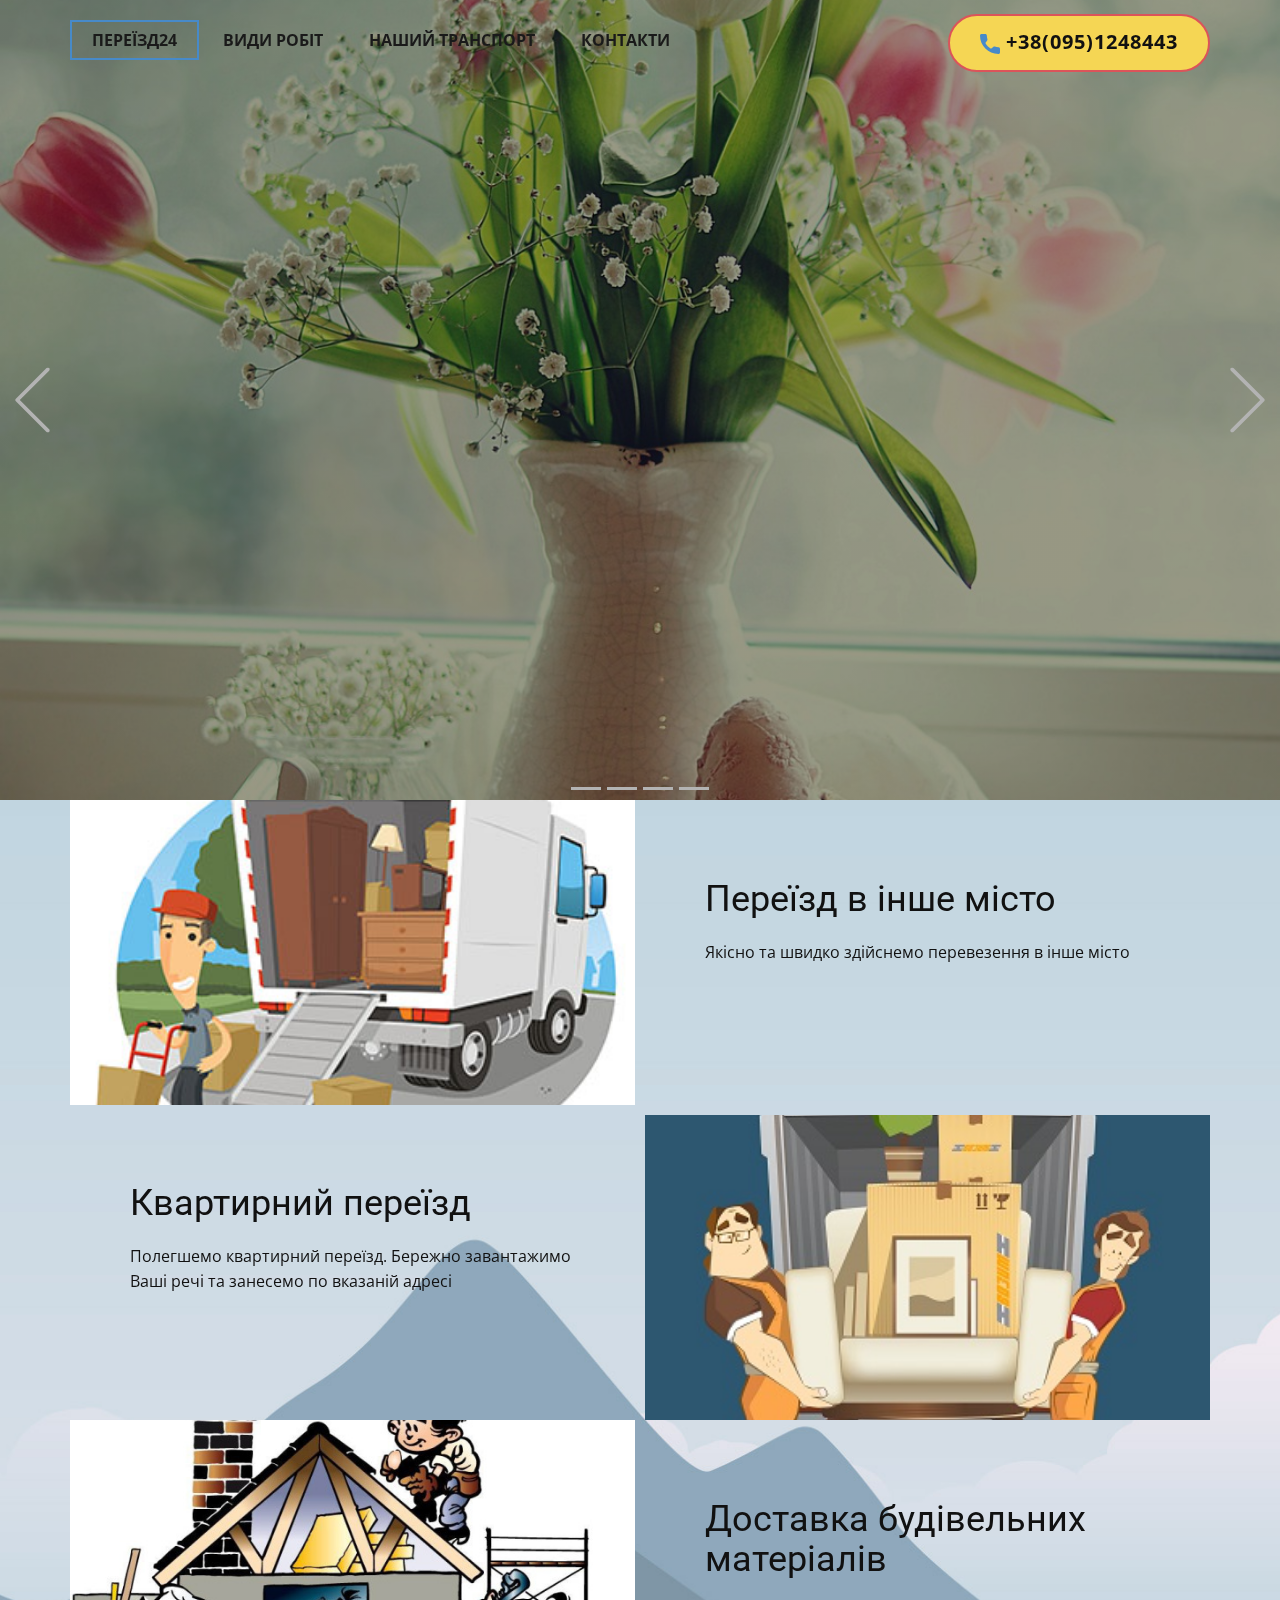
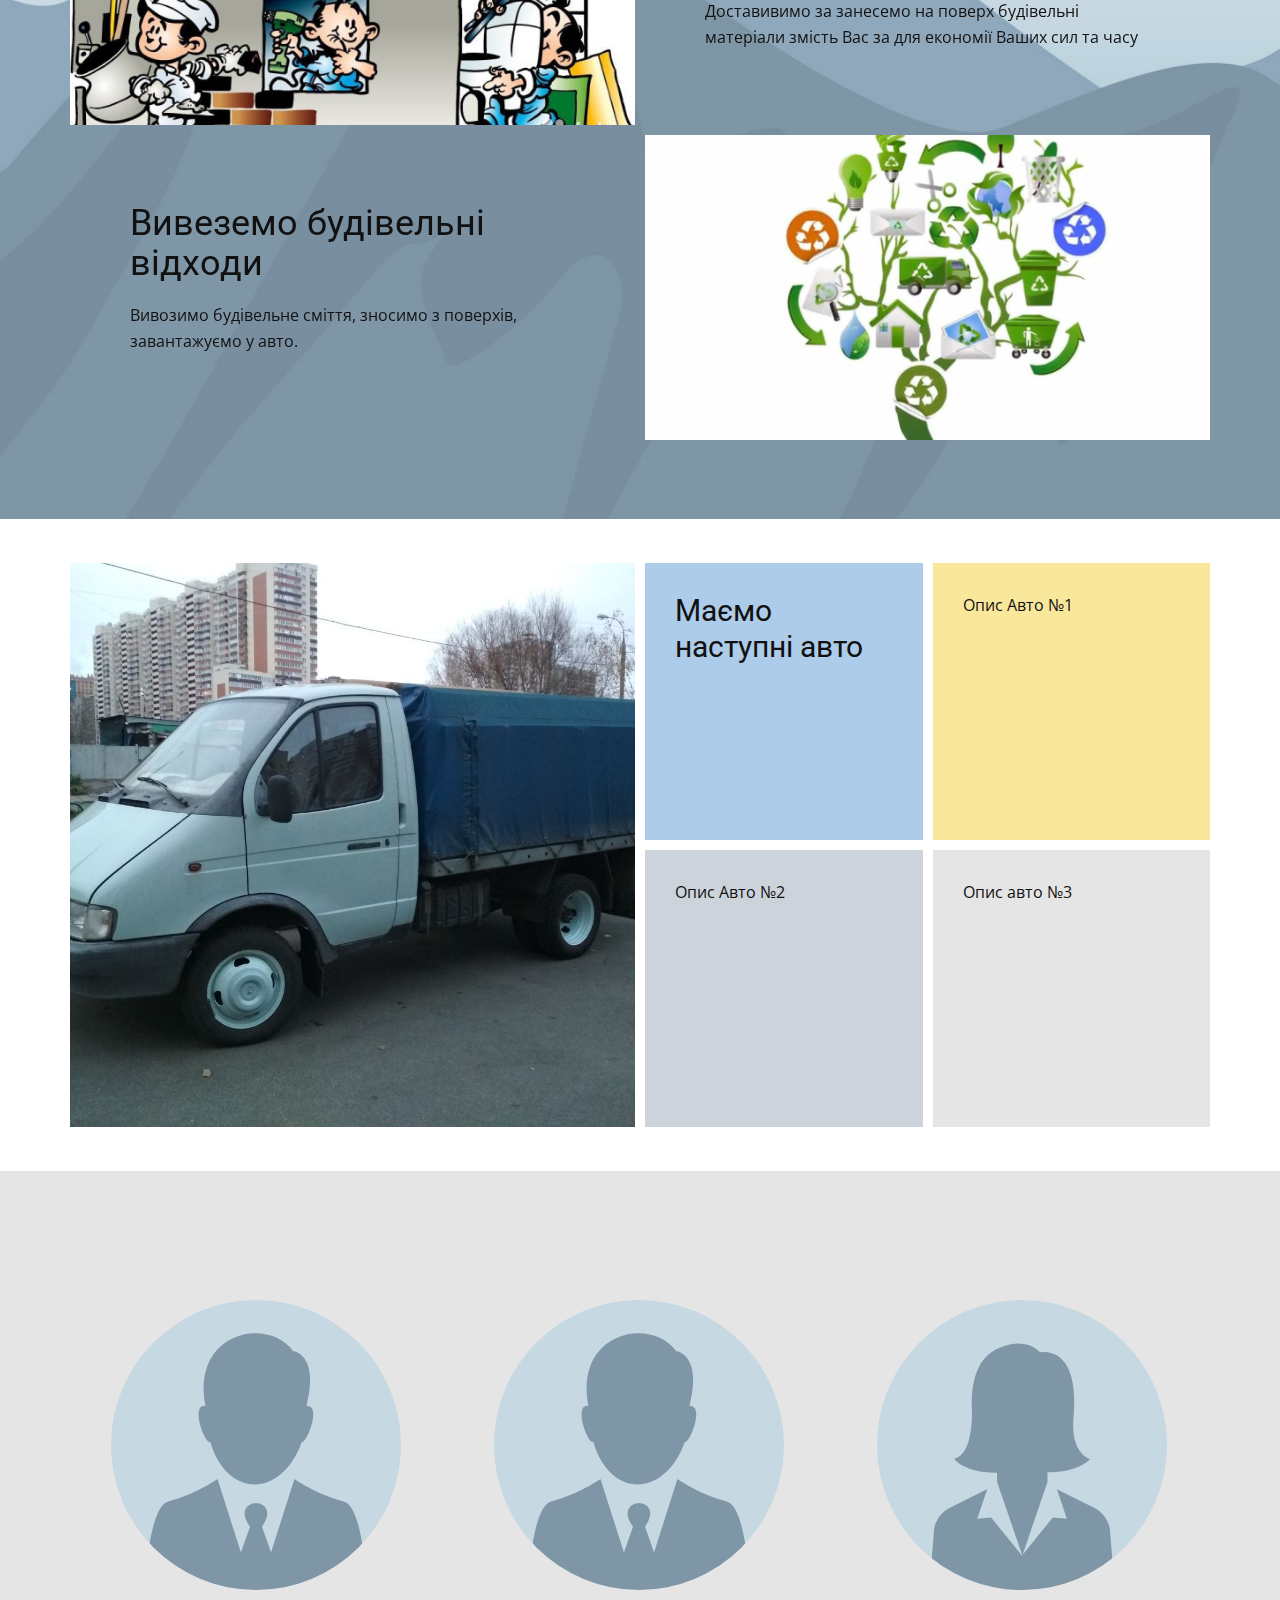
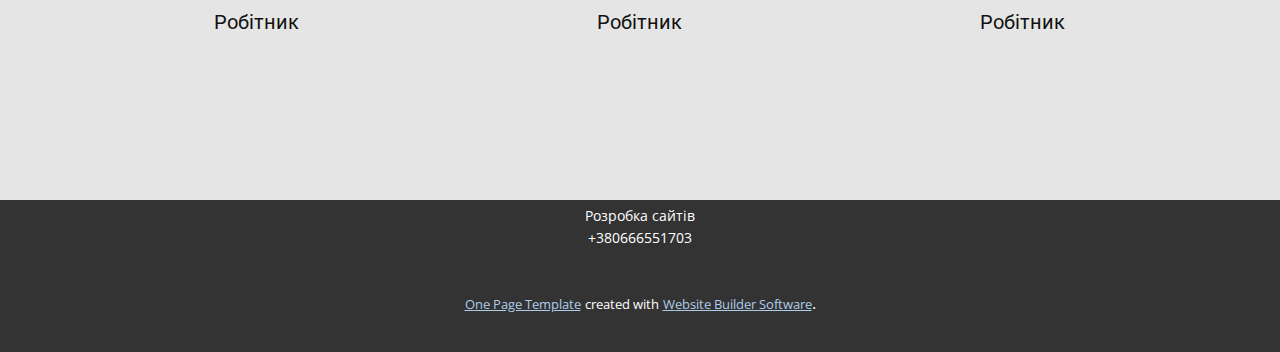
<file: index.html>
<!DOCTYPE html>
<html style="font-size: 16px;">
  <head>
    <meta name="viewport" content="width=device-width, initial-scale=1.0">
    <meta charset="utf-8">
    <meta name="keywords" content="Полтава
Переїзд
Грузчик
офіс
вивоз мусора
винос мусора
недорого
грузові авто">
    <meta name="description" content="">
    <meta name="page_type" content="np-template-header-footer-from-plugin">
    <title>Переїзд24</title>
    <link rel="stylesheet" href="nicepage.css" media="screen">
<link rel="stylesheet" href="Переїзд24.css" media="screen">
    <script class="u-script" type="text/javascript" src="jquery.js" defer=""></script>
    <script class="u-script" type="text/javascript" src="nicepage.js" defer=""></script>
    <meta name="generator" content="Nicepage 3.5.3, nicepage.com">
    
    
    
    
    <link id="u-theme-google-font" rel="stylesheet" href="https://fonts.googleapis.com/css?family=Roboto:100,100i,300,300i,400,400i,500,500i,700,700i,900,900i|Open+Sans:300,300i,400,400i,600,600i,700,700i,800,800i">
    
    
    
    
    
    <script type="application/ld+json">{
		"@context": "http://schema.org",
		"@type": "Organization",
		"name": "",
		"url": "index.html"
}</script>
    <meta property="og:title" content="Переїзд24">
    <meta property="og:type" content="website">
    <meta name="theme-color" content="#478ac9">
    <link rel="canonical" href="index.html">
    <meta property="og:url" content="index.html">
  </head>
  <body data-home-page="Переїзд24.html" data-home-page-title="Переїзд24" class="u-body u-overlap"><header class="u-align-left u-clearfix u-header u-sticky u-header" id="sec-fb64"><div class="u-clearfix u-sheet u-sheet-1">
        <nav class="u-menu u-menu-dropdown u-offcanvas u-menu-1" data-responsive-from="MD">
          <div class="menu-collapse" style="font-size: 1rem; letter-spacing: 0px; font-weight: 700; text-transform: uppercase;">
            <a class="u-button-style u-custom-active-border-color u-custom-active-color u-custom-border u-custom-border-color u-custom-borders u-custom-hover-border-color u-custom-hover-color u-custom-left-right-menu-spacing u-custom-padding-bottom u-custom-text-active-color u-custom-text-color u-custom-text-hover-color u-custom-top-bottom-menu-spacing u-nav-link u-text-active-palette-1-base u-text-hover-palette-2-base" href="#carousel_0477">
              <svg><use xmlns:xlink="http://www.w3.org/1999/xlink" xlink:href="#menu-hamburger"></use></svg>
              <svg version="1.1" xmlns="http://www.w3.org/2000/svg" xmlns:xlink="http://www.w3.org/1999/xlink"><defs><symbol id="menu-hamburger" viewBox="0 0 16 16" style="width: 16px; height: 16px;"><rect y="1" width="16" height="2"></rect><rect y="7" width="16" height="2"></rect><rect y="13" width="16" height="2"></rect>
</symbol>
</defs></svg>
            </a>
          </div>
          <div class="u-custom-menu u-nav-container">
            <ul class="u-nav u-spacing-2 u-unstyled u-nav-1"><li class="u-nav-item"><a class="u-border-2 u-border-active-palette-1-base u-border-hover-palette-1-light-1 u-button-style u-nav-link u-text-active-grey-90 u-text-grey-90 u-text-hover-grey-90" href="Переїзд24.html#carousel_0477" data-page-id="94617951" style="padding: 10px 20px;">Переїзд24</a>
</li><li class="u-nav-item"><a class="u-border-2 u-border-active-palette-1-base u-border-hover-palette-1-light-1 u-button-style u-nav-link u-text-active-grey-90 u-text-grey-90 u-text-hover-grey-90" href="Переїзд24.html#sec-9558" data-page-id="94617951" style="padding: 10px 20px;">Види робіт</a>
</li><li class="u-nav-item"><a class="u-border-2 u-border-active-palette-1-base u-border-hover-palette-1-light-1 u-button-style u-nav-link u-text-active-grey-90 u-text-grey-90 u-text-hover-grey-90" href="Переїзд24.html#sec-695f" data-page-id="94617951" style="padding: 10px 20px;">Наший транспорт</a>
</li><li class="u-nav-item"><a class="u-border-2 u-border-active-palette-1-base u-border-hover-palette-1-light-1 u-button-style u-nav-link u-text-active-grey-90 u-text-grey-90 u-text-hover-grey-90" href="Переїзд24.html#sec-1262" data-page-id="94617951" style="padding: 10px 20px;">Контакти</a>
</li></ul>
          </div>
          <div class="u-custom-menu u-nav-container-collapse">
            <div class="u-black u-container-style u-inner-container-layout u-opacity u-opacity-95 u-sidenav">
              <div class="u-sidenav-overflow">
                <div class="u-menu-close"></div>
                <ul class="u-align-center u-nav u-popupmenu-items u-unstyled u-nav-2"><li class="u-nav-item"><a class="u-button-style u-nav-link" href="Переїзд24.html#carousel_0477" data-page-id="94617951" style="padding: 10px 20px;">Переїзд24</a>
</li><li class="u-nav-item"><a class="u-button-style u-nav-link" href="Переїзд24.html#sec-9558" data-page-id="94617951" style="padding: 10px 20px;">Види робіт</a>
</li><li class="u-nav-item"><a class="u-button-style u-nav-link" href="Переїзд24.html#sec-695f" data-page-id="94617951" style="padding: 10px 20px;">Наший транспорт</a>
</li><li class="u-nav-item"><a class="u-button-style u-nav-link" href="Переїзд24.html#sec-1262" data-page-id="94617951" style="padding: 10px 20px;">Контакти</a>
</li></ul>
              </div>
            </div>
            <div class="u-black u-menu-overlay u-opacity u-opacity-70"></div>
          </div>
        </nav>
        <a href="tel:+380951248443" class="u-active-none u-border-2 u-border-palette-2-base u-btn u-btn-round u-button-style u-hover-none u-palette-3-light-1 u-radius-50 u-text-hover-palette-1-base u-btn-1" data-animation-name="bounceIn" data-animation-duration="1000" data-animation-delay="0" data-animation-direction=""><span class="u-icon u-text-palette-1-base"><svg xmlns="http://www.w3.org/2000/svg" xmlns:xlink="http://www.w3.org/1999/xlink" version="1.1" xml:space="preserve" class="u-svg-content" viewBox="0 0 405.333 405.333" x="0px" y="0px" style="width: 1em; height: 1em;"><path d="M373.333,266.88c-25.003,0-49.493-3.904-72.704-11.563c-11.328-3.904-24.192-0.896-31.637,6.699l-46.016,34.752    c-52.8-28.181-86.592-61.952-114.389-114.368l33.813-44.928c8.512-8.512,11.563-20.971,7.915-32.64    C142.592,81.472,138.667,56.96,138.667,32c0-17.643-14.357-32-32-32H32C14.357,0,0,14.357,0,32    c0,205.845,167.488,373.333,373.333,373.333c17.643,0,32-14.357,32-32V298.88C405.333,281.237,390.976,266.88,373.333,266.88z"></path></svg><img></span>&nbsp;+38(095)1248443
        </a>
      </div></header>
    <section id="carousel_0477" class="u-carousel u-slide u-block-f5bf-1" data-u-ride="carousel" data-interval="4000">
      <ol class="u-absolute-hcenter u-carousel-indicators u-block-f5bf-2">
        <li data-u-target="#carousel_0477" data-u-slide-to="0" class="u-active u-grey-30"></li>
        <li data-u-target="#carousel_0477" class="u-grey-30" data-u-slide-to="1"></li>
        <li data-u-target="#carousel_0477" class="u-grey-30" data-u-slide-to="2"></li>
        <li data-u-target="#carousel_0477" class="u-grey-30" data-u-slide-to="3"></li>
      </ol>
      <div class="u-carousel-inner" role="listbox">
        <div class="u-active u-align-left u-carousel-item u-clearfix u-image u-shading u-section-1-1" src="" data-image-width="1155" data-image-height="1280">
          <div class="u-clearfix u-sheet u-sheet-1"></div>
        </div>
        <div class="u-align-left u-carousel-item u-clearfix u-image u-shading u-section-1-2" src="" data-image-width="1280" data-image-height="853">
          <div class="u-clearfix u-sheet u-sheet-1"></div>
        </div>
        <div class="u-align-left u-carousel-item u-clearfix u-image u-shading u-section-1-3" src="" data-image-width="1280" data-image-height="853">
          <div class="u-clearfix u-sheet u-sheet-1"></div>
        </div>
        <div class="u-align-left u-carousel-item u-clearfix u-image u-shading u-section-1-4" src="" data-image-width="1280" data-image-height="853">
          <div class="u-clearfix u-sheet u-sheet-1"></div>
        </div>
      </div>
      <a class="u-absolute-vcenter u-carousel-control u-carousel-control-prev u-text-grey-30 u-block-f5bf-3" href="#carousel_0477" role="button" data-u-slide="prev">
        <span aria-hidden="true">
          <svg viewBox="0 0 477.175 477.175"><path d="M145.188,238.575l215.5-215.5c5.3-5.3,5.3-13.8,0-19.1s-13.8-5.3-19.1,0l-225.1,225.1c-5.3,5.3-5.3,13.8,0,19.1l225.1,225
                    c2.6,2.6,6.1,4,9.5,4s6.9-1.3,9.5-4c5.3-5.3,5.3-13.8,0-19.1L145.188,238.575z"></path></svg>
        </span>
        <span class="sr-only">Previous</span>
      </a>
      <a class="u-absolute-vcenter u-carousel-control u-carousel-control-next u-text-grey-30 u-block-f5bf-4" href="#carousel_0477" role="button" data-u-slide="next">
        <span aria-hidden="true">
          <svg viewBox="0 0 477.175 477.175"><path d="M360.731,229.075l-225.1-225.1c-5.3-5.3-13.8-5.3-19.1,0s-5.3,13.8,0,19.1l215.5,215.5l-215.5,215.5
                    c-5.3,5.3-5.3,13.8,0,19.1c2.6,2.6,6.1,4,9.5,4c3.4,0,6.9-1.3,9.5-4l225.1-225.1C365.931,242.875,365.931,234.275,360.731,229.075z"></path></svg>
        </span>
        <span class="sr-only">Next</span>
      </a>
    </section>
    <section class="u-clearfix u-image u-section-2" id="sec-9558" data-image-width="2000" data-image-height="1333">
      <div class="u-clearfix u-sheet u-sheet-1">
        <div class="u-clearfix u-expanded-width u-gutter-10 u-layout-wrap u-layout-wrap-1">
          <div class="u-layout">
            <div class="u-layout-col">
              <div class="u-size-30">
                <div class="u-layout-row">
                  <div class="u-container-style u-image u-layout-cell u-left-cell u-size-30 u-image-1" src="" data-image-width="350" data-image-height="283">
                    <div class="u-container-layout u-container-layout-1"></div>
                  </div>
                  <div class="u-align-left u-container-style u-layout-cell u-right-cell u-size-30 u-layout-cell-2">
                    <div class="u-container-layout u-container-layout-2">
                      <h2 class="u-text u-text-1">Переїзд в інше місто</h2>
                      <p class="u-text u-text-2">Якісно та швидко здійснемо перевезення в інше місто</p>
                    </div>
                  </div>
                </div>
              </div>
              <div class="u-size-30">
                <div class="u-layout-row">
                  <div class="u-align-left u-container-style u-layout-cell u-left-cell u-size-30 u-layout-cell-3">
                    <div class="u-container-layout u-container-layout-3">
                      <h2 class="u-text u-text-3">Квартирний переїзд</h2>
                      <p class="u-text u-text-4">Полегшемо квартирний переїзд. Бережно завантажимо Ваші речі та занесемо по вказаній адресі</p>
                    </div>
                  </div>
                  <div class="u-container-style u-image u-layout-cell u-right-cell u-size-30 u-image-2" src="" data-image-width="350" data-image-height="350">
                    <div class="u-container-layout u-valign-middle u-container-layout-4"></div>
                  </div>
                </div>
              </div>
            </div>
          </div>
        </div>
        <div class="u-clearfix u-expanded-width u-gutter-10 u-layout-wrap u-layout-wrap-2">
          <div class="u-layout" style="">
            <div class="u-layout-col" style="">
              <div class="u-size-30">
                <div class="u-layout-row">
                  <div class="u-container-style u-image u-layout-cell u-left-cell u-size-30 u-image-3" src="" data-image-width="640" data-image-height="408">
                    <div class="u-container-layout u-container-layout-5"></div>
                  </div>
                  <div class="u-align-left u-container-style u-layout-cell u-right-cell u-size-30 u-layout-cell-6">
                    <div class="u-container-layout u-container-layout-6">
                      <h2 class="u-text u-text-5">Доставка будівельних матеріалів</h2>
                      <p class="u-text u-text-6">Доставивимо за занесемо на поверх будівельні матеріали змість Вас за для економії Ваших сил та часу</p>
                    </div>
                  </div>
                </div>
              </div>
              <div class="u-size-30" style="">
                <div class="u-layout-row" style="">
                  <div class="u-align-left u-container-style u-layout-cell u-left-cell u-size-30 u-layout-cell-7">
                    <div class="u-container-layout u-container-layout-7">
                      <h2 class="u-text u-text-7">Вивеземо будівельні відходи</h2>
                      <p class="u-text u-text-8">Вивозимо будівельне сміття, зносимо з поверхів, завантажуємо у авто.</p>
                    </div>
                  </div>
                  <div class="u-container-style u-image u-layout-cell u-right-cell u-size-30 u-image-4" src="" data-image-width="1191" data-image-height="764">
                    <div class="u-container-layout u-valign-middle u-container-layout-8"></div>
                  </div>
                </div>
              </div>
            </div>
          </div>
        </div>
      </div>
    </section>
    <section class="u-clearfix u-section-3" id="sec-695f">
      <div class="u-clearfix u-sheet u-sheet-1">
        <div class="u-clearfix u-expanded-width u-gutter-10 u-layout-wrap u-layout-wrap-1">
          <div class="u-layout">
            <div class="u-layout-row">
              <div class="u-size-30 u-size-60-md">
                <div class="u-layout-col">
                  <div class="u-container-style u-image u-layout-cell u-left-cell u-size-60 u-image-1" src="" data-image-width="1280" data-image-height="960">
                    <div class="u-container-layout u-valign-middle u-container-layout-1"></div>
                  </div>
                </div>
              </div>
              <div class="u-size-30 u-size-60-md">
                <div class="u-layout-col">
                  <div class="u-size-30">
                    <div class="u-layout-row">
                      <div class="u-align-left u-container-style u-layout-cell u-palette-1-light-2 u-size-30 u-layout-cell-2">
                        <div class="u-container-layout u-valign-top u-container-layout-2">
                          <h3 class="u-text u-text-1">Маємо наступні авто</h3>
                        </div>
                      </div>
                      <div class="u-align-left u-container-style u-layout-cell u-palette-3-light-2 u-right-cell u-size-30 u-layout-cell-3">
                        <div class="u-container-layout u-valign-top u-container-layout-3">
                          <p class="u-text u-text-2">Опис Авто №1</p>
                        </div>
                      </div>
                    </div>
                  </div>
                  <div class="u-size-30">
                    <div class="u-layout-row">
                      <div class="u-align-left u-container-style u-layout-cell u-palette-5-light-1 u-size-30 u-layout-cell-4">
                        <div class="u-container-layout u-valign-top u-container-layout-4">
                          <p class="u-text u-text-3">Опис Авто №2</p>
                        </div>
                      </div>
                      <div class="u-align-left u-container-style u-grey-10 u-layout-cell u-right-cell u-size-30 u-layout-cell-5">
                        <div class="u-container-layout u-valign-top u-container-layout-5">
                          <p class="u-text u-text-4">Опис авто №3</p>
                        </div>
                      </div>
                    </div>
                  </div>
                </div>
              </div>
            </div>
          </div>
        </div>
      </div>
    </section>
    <section class="u-clearfix u-grey-10 u-section-4" id="sec-1262">
      <div class="u-clearfix u-sheet u-valign-middle u-sheet-1">
        <div class="u-list u-repeater u-list-1">
          <div class="u-align-center u-container-style u-list-item u-repeater-item">
            <div class="u-container-layout u-similar-container u-container-layout-1">
              <div alt="" class="u-image u-image-circle u-image-1" src="" data-image-width="500" data-image-height="500"></div>
              <h5 class="u-align-center-lg u-align-center-md u-align-center-sm u-align-center-xs u-text u-text-1">Робітник</h5>
            </div>
          </div>
          <div class="u-align-center u-container-style u-list-item u-repeater-item">
            <div class="u-container-layout u-similar-container u-container-layout-2">
              <div alt="" class="u-image u-image-circle u-image-2" src="" data-image-width="500" data-image-height="500"></div>
              <h5 class="u-text u-text-2">Робітник</h5>
            </div>
          </div>
          <div class="u-align-center u-container-style u-list-item u-repeater-item">
            <div class="u-container-layout u-similar-container u-container-layout-3">
              <div alt="" class="u-image u-image-circle u-image-3" src="" data-image-width="500" data-image-height="500"></div>
              <h5 class="u-text u-text-3">Робітник</h5>
            </div>
          </div>
        </div>
      </div>
    </section>
    
    
    <footer class="u-align-center u-clearfix u-footer u-grey-80 u-footer" id="sec-d36a"><div class="u-clearfix u-sheet u-valign-middle u-sheet-1">
        <p class="u-small-text u-text u-text-variant u-text-1">Розробка сайтів<br>+380666551703
        </p>
      </div></footer>
    <section class="u-backlink u-clearfix u-grey-80">
      <a class="u-link" href="https://nicepage.com/one-page-template" target="_blank">
        <span>One Page Template</span>
      </a>
      <p class="u-text">
        <span>created with</span>
      </p>
      <a class="u-link" href="https://nicepage.com/" target="_blank">
        <span>Website Builder Software</span>
      </a>. 
    </section><span style="height: 64px; width: 64px; margin-left: 0px; margin-right: auto; margin-top: 0px; background-image: none; right: 20px; bottom: 20px" class="u-back-to-top u-icon u-icon-circle u-opacity u-opacity-85 u-palette-1-base u-spacing-15" data-href="#">
        <svg class="u-svg-link" preserveAspectRatio="xMidYMin slice" viewBox="0 0 551.13 551.13"><use xmlns:xlink="http://www.w3.org/1999/xlink" xlink:href="#svg-1d98"></use></svg>
        <svg class="u-svg-content" enable-background="new 0 0 551.13 551.13" viewBox="0 0 551.13 551.13" xmlns="http://www.w3.org/2000/svg" id="svg-1d98"><path d="m275.565 189.451 223.897 223.897h51.668l-275.565-275.565-275.565 275.565h51.668z"></path></svg>
    </span>
  </body>
</html>
</file>
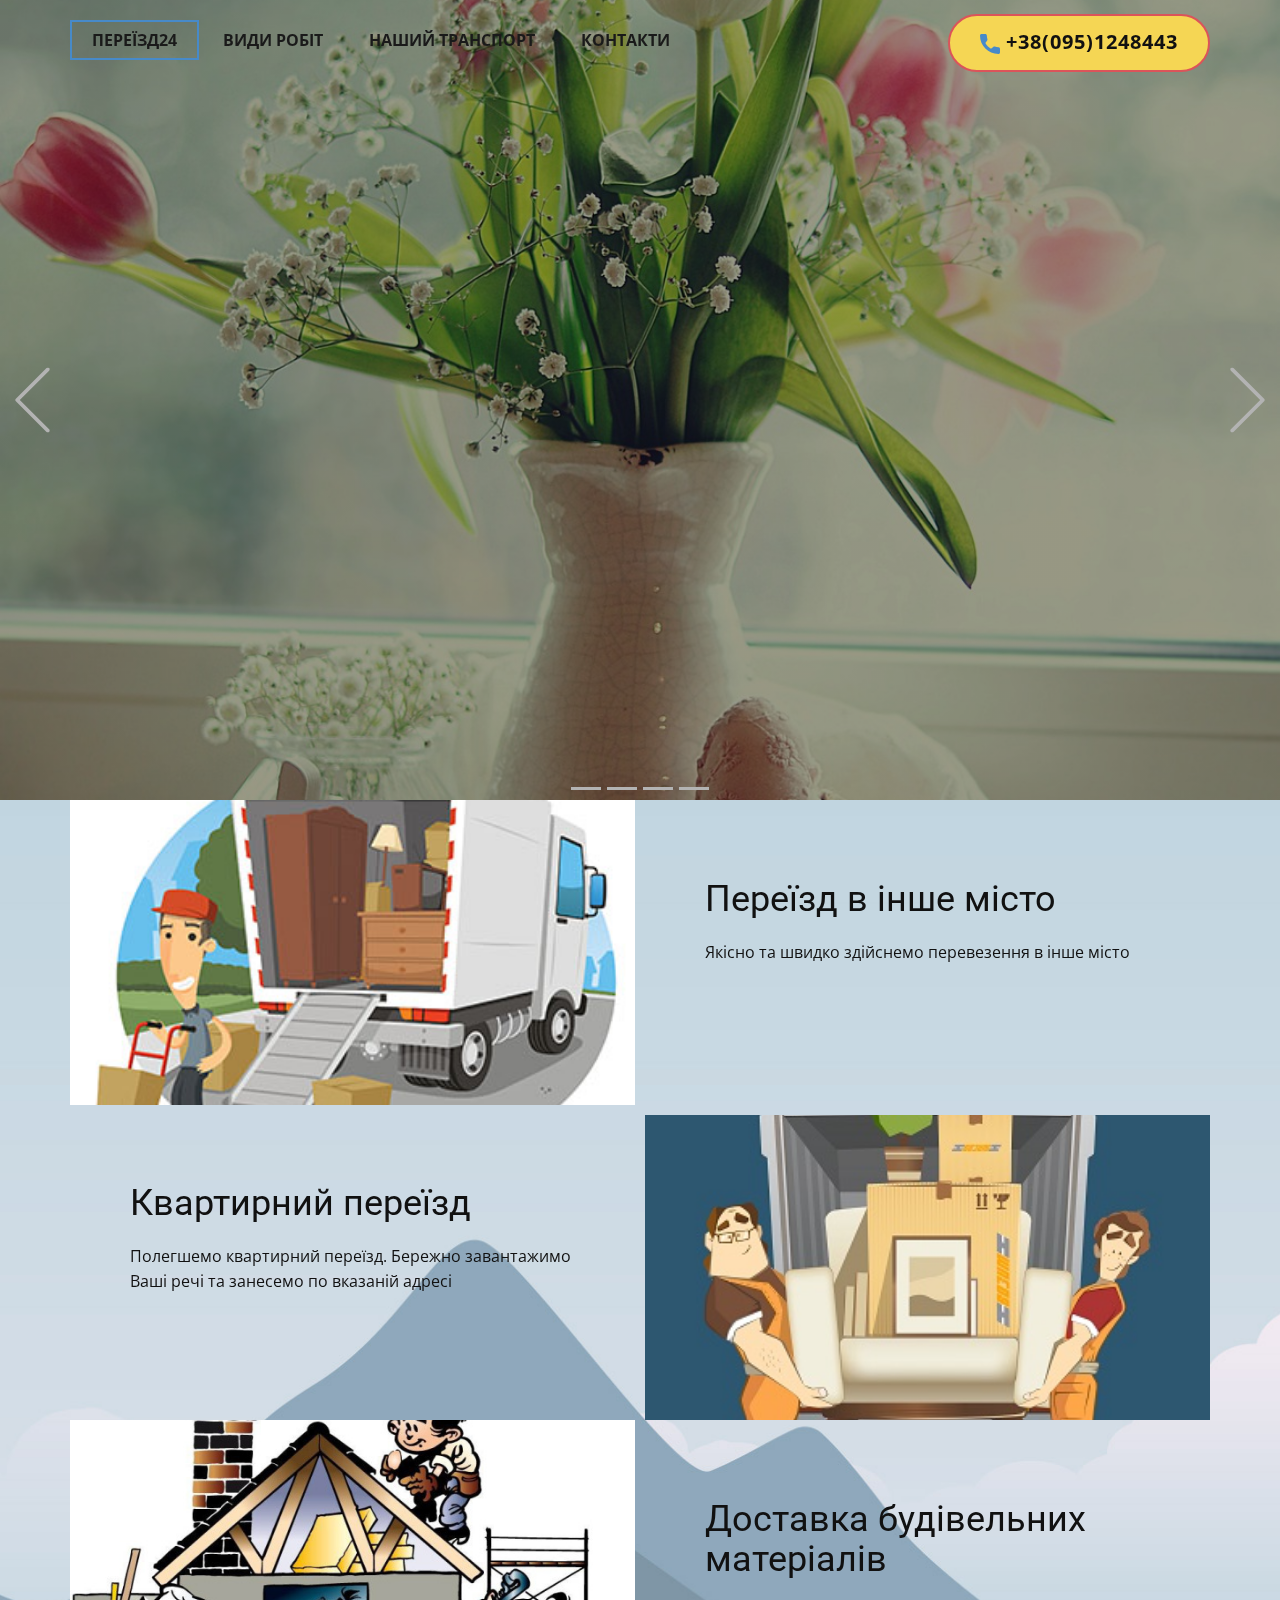
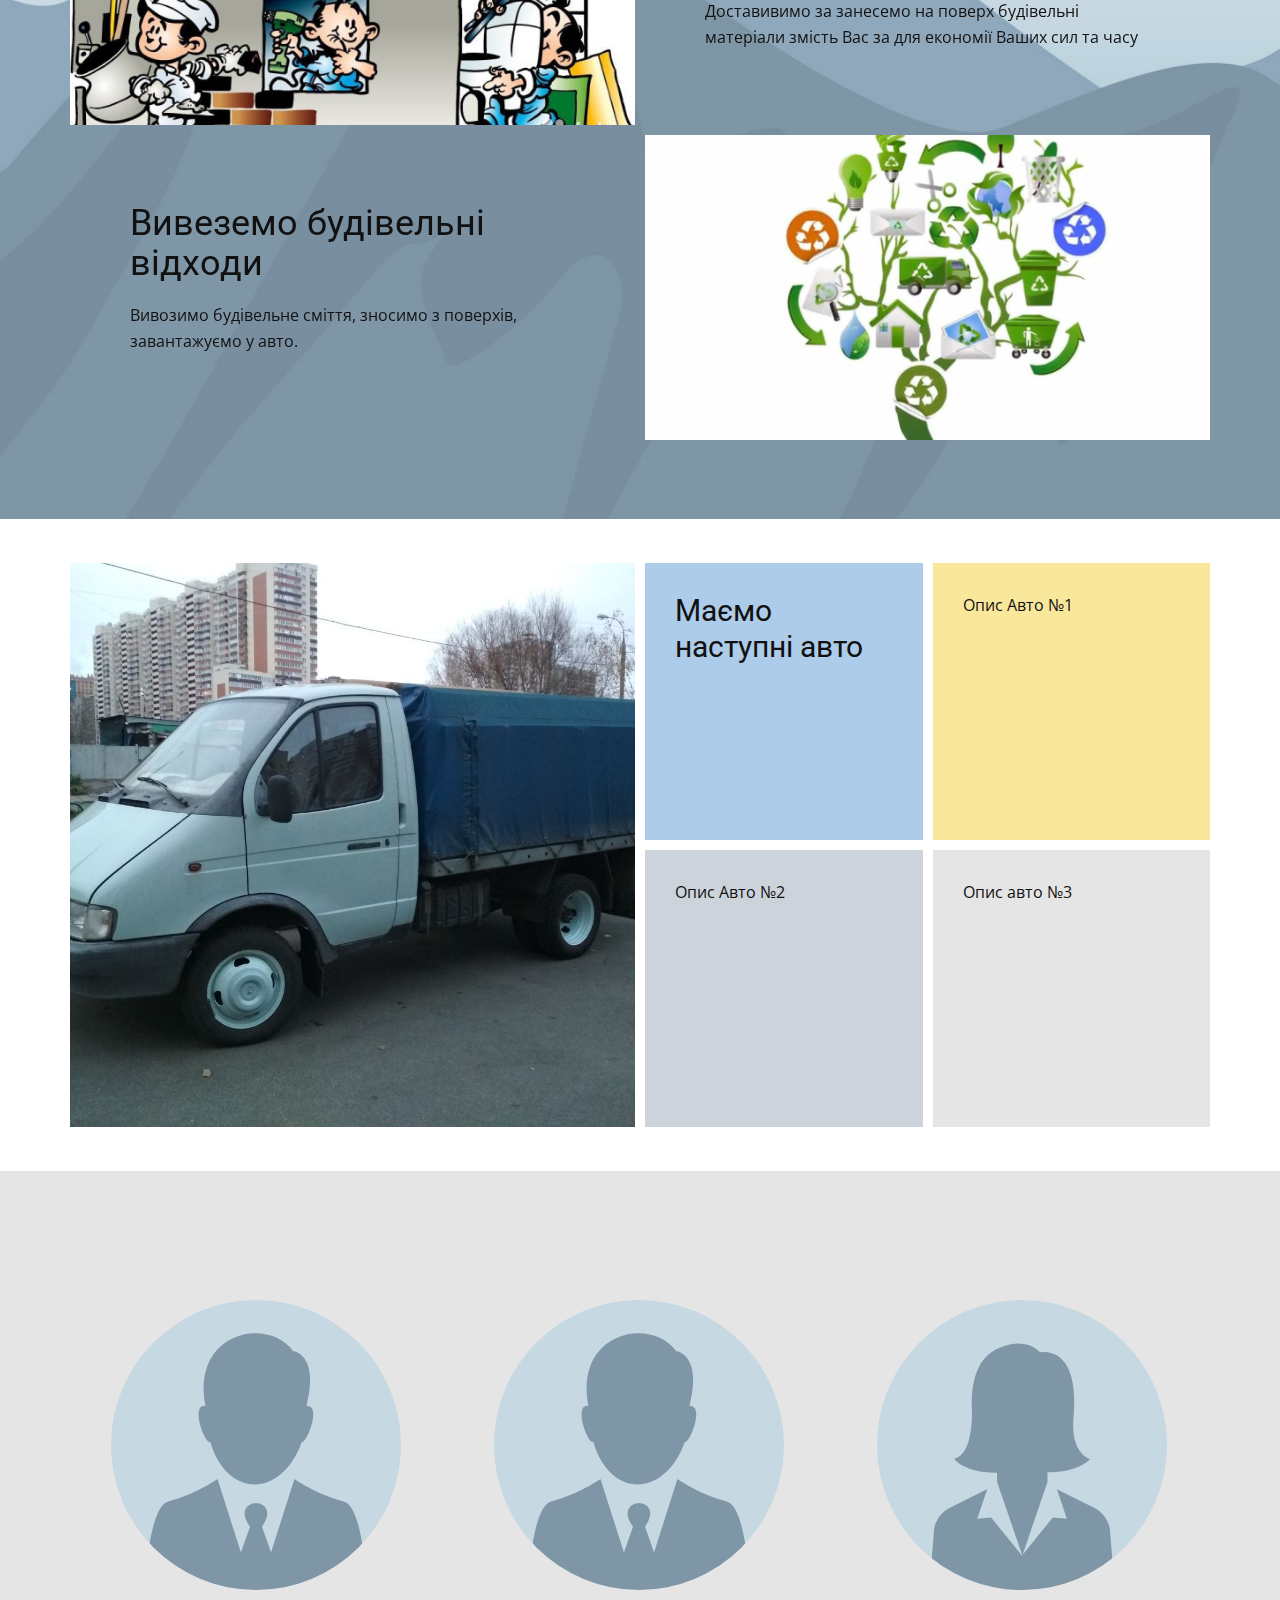
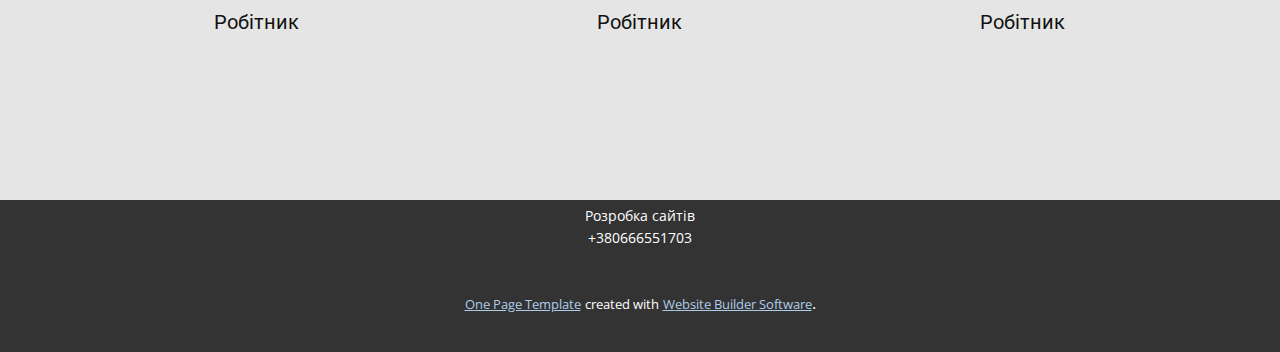
<file: Переїзд24.html>
<!DOCTYPE html>
<html style="font-size: 16px;">
  <head>
    <meta name="viewport" content="width=device-width, initial-scale=1.0">
    <meta charset="utf-8">
    <meta name="keywords" content="Полтава
Переїзд
Грузчик
офіс
вивоз мусора
винос мусора
недорого
грузові авто">
    <meta name="description" content="">
    <meta name="page_type" content="np-template-header-footer-from-plugin">
    <title>Переїзд24</title>
    <link rel="stylesheet" href="nicepage.css" media="screen">
<link rel="stylesheet" href="Переїзд24.css" media="screen">
    <script class="u-script" type="text/javascript" src="jquery.js" defer=""></script>
    <script class="u-script" type="text/javascript" src="nicepage.js" defer=""></script>
    <meta name="generator" content="Nicepage 3.5.3, nicepage.com">
    
    
    
    
    <link id="u-theme-google-font" rel="stylesheet" href="https://fonts.googleapis.com/css?family=Roboto:100,100i,300,300i,400,400i,500,500i,700,700i,900,900i|Open+Sans:300,300i,400,400i,600,600i,700,700i,800,800i">
    
    
    
    
    
    <script type="application/ld+json">{
		"@context": "http://schema.org",
		"@type": "Organization",
		"name": "",
		"url": "index.html"
}</script>
    <meta property="og:title" content="Переїзд24">
    <meta property="og:type" content="website">
    <meta name="theme-color" content="#478ac9">
    <link rel="canonical" href="index.html">
    <meta property="og:url" content="index.html">
  </head>
  <body class="u-body u-overlap"><header class="u-align-left u-clearfix u-header u-sticky u-header" id="sec-fb64"><div class="u-clearfix u-sheet u-sheet-1">
        <nav class="u-menu u-menu-dropdown u-offcanvas u-menu-1" data-responsive-from="MD">
          <div class="menu-collapse" style="font-size: 1rem; letter-spacing: 0px; font-weight: 700; text-transform: uppercase;">
            <a class="u-button-style u-custom-active-border-color u-custom-active-color u-custom-border u-custom-border-color u-custom-borders u-custom-hover-border-color u-custom-hover-color u-custom-left-right-menu-spacing u-custom-padding-bottom u-custom-text-active-color u-custom-text-color u-custom-text-hover-color u-custom-top-bottom-menu-spacing u-nav-link u-text-active-palette-1-base u-text-hover-palette-2-base" href="#carousel_0477">
              <svg><use xmlns:xlink="http://www.w3.org/1999/xlink" xlink:href="#menu-hamburger"></use></svg>
              <svg version="1.1" xmlns="http://www.w3.org/2000/svg" xmlns:xlink="http://www.w3.org/1999/xlink"><defs><symbol id="menu-hamburger" viewBox="0 0 16 16" style="width: 16px; height: 16px;"><rect y="1" width="16" height="2"></rect><rect y="7" width="16" height="2"></rect><rect y="13" width="16" height="2"></rect>
</symbol>
</defs></svg>
            </a>
          </div>
          <div class="u-custom-menu u-nav-container">
            <ul class="u-nav u-spacing-2 u-unstyled u-nav-1"><li class="u-nav-item"><a class="u-border-2 u-border-active-palette-1-base u-border-hover-palette-1-light-1 u-button-style u-nav-link u-text-active-grey-90 u-text-grey-90 u-text-hover-grey-90" href="Переїзд24.html#carousel_0477" data-page-id="94617951" style="padding: 10px 20px;">Переїзд24</a>
</li><li class="u-nav-item"><a class="u-border-2 u-border-active-palette-1-base u-border-hover-palette-1-light-1 u-button-style u-nav-link u-text-active-grey-90 u-text-grey-90 u-text-hover-grey-90" href="Переїзд24.html#sec-9558" data-page-id="94617951" style="padding: 10px 20px;">Види робіт</a>
</li><li class="u-nav-item"><a class="u-border-2 u-border-active-palette-1-base u-border-hover-palette-1-light-1 u-button-style u-nav-link u-text-active-grey-90 u-text-grey-90 u-text-hover-grey-90" href="Переїзд24.html#sec-695f" data-page-id="94617951" style="padding: 10px 20px;">Наший транспорт</a>
</li><li class="u-nav-item"><a class="u-border-2 u-border-active-palette-1-base u-border-hover-palette-1-light-1 u-button-style u-nav-link u-text-active-grey-90 u-text-grey-90 u-text-hover-grey-90" href="Переїзд24.html#sec-1262" data-page-id="94617951" style="padding: 10px 20px;">Контакти</a>
</li></ul>
          </div>
          <div class="u-custom-menu u-nav-container-collapse">
            <div class="u-black u-container-style u-inner-container-layout u-opacity u-opacity-95 u-sidenav">
              <div class="u-sidenav-overflow">
                <div class="u-menu-close"></div>
                <ul class="u-align-center u-nav u-popupmenu-items u-unstyled u-nav-2"><li class="u-nav-item"><a class="u-button-style u-nav-link" href="Переїзд24.html#carousel_0477" data-page-id="94617951" style="padding: 10px 20px;">Переїзд24</a>
</li><li class="u-nav-item"><a class="u-button-style u-nav-link" href="Переїзд24.html#sec-9558" data-page-id="94617951" style="padding: 10px 20px;">Види робіт</a>
</li><li class="u-nav-item"><a class="u-button-style u-nav-link" href="Переїзд24.html#sec-695f" data-page-id="94617951" style="padding: 10px 20px;">Наший транспорт</a>
</li><li class="u-nav-item"><a class="u-button-style u-nav-link" href="Переїзд24.html#sec-1262" data-page-id="94617951" style="padding: 10px 20px;">Контакти</a>
</li></ul>
              </div>
            </div>
            <div class="u-black u-menu-overlay u-opacity u-opacity-70"></div>
          </div>
        </nav>
        <a href="tel:+380951248443" class="u-active-none u-border-2 u-border-palette-2-base u-btn u-btn-round u-button-style u-hover-none u-palette-3-light-1 u-radius-50 u-text-hover-palette-1-base u-btn-1" data-animation-name="bounceIn" data-animation-duration="1000" data-animation-delay="0" data-animation-direction=""><span class="u-icon u-text-palette-1-base"><svg xmlns="http://www.w3.org/2000/svg" xmlns:xlink="http://www.w3.org/1999/xlink" version="1.1" xml:space="preserve" class="u-svg-content" viewBox="0 0 405.333 405.333" x="0px" y="0px" style="width: 1em; height: 1em;"><path d="M373.333,266.88c-25.003,0-49.493-3.904-72.704-11.563c-11.328-3.904-24.192-0.896-31.637,6.699l-46.016,34.752    c-52.8-28.181-86.592-61.952-114.389-114.368l33.813-44.928c8.512-8.512,11.563-20.971,7.915-32.64    C142.592,81.472,138.667,56.96,138.667,32c0-17.643-14.357-32-32-32H32C14.357,0,0,14.357,0,32    c0,205.845,167.488,373.333,373.333,373.333c17.643,0,32-14.357,32-32V298.88C405.333,281.237,390.976,266.88,373.333,266.88z"></path></svg><img></span>&nbsp;+38(095)1248443
        </a>
      </div></header>
    <section id="carousel_0477" class="u-carousel u-slide u-block-f5bf-1" data-u-ride="carousel" data-interval="4000">
      <ol class="u-absolute-hcenter u-carousel-indicators u-block-f5bf-2">
        <li data-u-target="#carousel_0477" data-u-slide-to="0" class="u-active u-grey-30"></li>
        <li data-u-target="#carousel_0477" class="u-grey-30" data-u-slide-to="1"></li>
        <li data-u-target="#carousel_0477" class="u-grey-30" data-u-slide-to="2"></li>
        <li data-u-target="#carousel_0477" class="u-grey-30" data-u-slide-to="3"></li>
      </ol>
      <div class="u-carousel-inner" role="listbox">
        <div class="u-active u-align-left u-carousel-item u-clearfix u-image u-shading u-section-1-1" src="" data-image-width="1155" data-image-height="1280">
          <div class="u-clearfix u-sheet u-sheet-1"></div>
        </div>
        <div class="u-align-left u-carousel-item u-clearfix u-image u-shading u-section-1-2" src="" data-image-width="1280" data-image-height="853">
          <div class="u-clearfix u-sheet u-sheet-1"></div>
        </div>
        <div class="u-align-left u-carousel-item u-clearfix u-image u-shading u-section-1-3" src="" data-image-width="1280" data-image-height="853">
          <div class="u-clearfix u-sheet u-sheet-1"></div>
        </div>
        <div class="u-align-left u-carousel-item u-clearfix u-image u-shading u-section-1-4" src="" data-image-width="1280" data-image-height="853">
          <div class="u-clearfix u-sheet u-sheet-1"></div>
        </div>
      </div>
      <a class="u-absolute-vcenter u-carousel-control u-carousel-control-prev u-text-grey-30 u-block-f5bf-3" href="#carousel_0477" role="button" data-u-slide="prev">
        <span aria-hidden="true">
          <svg viewBox="0 0 477.175 477.175"><path d="M145.188,238.575l215.5-215.5c5.3-5.3,5.3-13.8,0-19.1s-13.8-5.3-19.1,0l-225.1,225.1c-5.3,5.3-5.3,13.8,0,19.1l225.1,225
                    c2.6,2.6,6.1,4,9.5,4s6.9-1.3,9.5-4c5.3-5.3,5.3-13.8,0-19.1L145.188,238.575z"></path></svg>
        </span>
        <span class="sr-only">Previous</span>
      </a>
      <a class="u-absolute-vcenter u-carousel-control u-carousel-control-next u-text-grey-30 u-block-f5bf-4" href="#carousel_0477" role="button" data-u-slide="next">
        <span aria-hidden="true">
          <svg viewBox="0 0 477.175 477.175"><path d="M360.731,229.075l-225.1-225.1c-5.3-5.3-13.8-5.3-19.1,0s-5.3,13.8,0,19.1l215.5,215.5l-215.5,215.5
                    c-5.3,5.3-5.3,13.8,0,19.1c2.6,2.6,6.1,4,9.5,4c3.4,0,6.9-1.3,9.5-4l225.1-225.1C365.931,242.875,365.931,234.275,360.731,229.075z"></path></svg>
        </span>
        <span class="sr-only">Next</span>
      </a>
    </section>
    <section class="u-clearfix u-image u-section-2" id="sec-9558" data-image-width="2000" data-image-height="1333">
      <div class="u-clearfix u-sheet u-sheet-1">
        <div class="u-clearfix u-expanded-width u-gutter-10 u-layout-wrap u-layout-wrap-1">
          <div class="u-layout">
            <div class="u-layout-col">
              <div class="u-size-30">
                <div class="u-layout-row">
                  <div class="u-container-style u-image u-layout-cell u-left-cell u-size-30 u-image-1" src="" data-image-width="350" data-image-height="283">
                    <div class="u-container-layout u-container-layout-1"></div>
                  </div>
                  <div class="u-align-left u-container-style u-layout-cell u-right-cell u-size-30 u-layout-cell-2">
                    <div class="u-container-layout u-container-layout-2">
                      <h2 class="u-text u-text-1">Переїзд в інше місто</h2>
                      <p class="u-text u-text-2">Якісно та швидко здійснемо перевезення в інше місто</p>
                    </div>
                  </div>
                </div>
              </div>
              <div class="u-size-30">
                <div class="u-layout-row">
                  <div class="u-align-left u-container-style u-layout-cell u-left-cell u-size-30 u-layout-cell-3">
                    <div class="u-container-layout u-container-layout-3">
                      <h2 class="u-text u-text-3">Квартирний переїзд</h2>
                      <p class="u-text u-text-4">Полегшемо квартирний переїзд. Бережно завантажимо Ваші речі та занесемо по вказаній адресі</p>
                    </div>
                  </div>
                  <div class="u-container-style u-image u-layout-cell u-right-cell u-size-30 u-image-2" src="" data-image-width="350" data-image-height="350">
                    <div class="u-container-layout u-valign-middle u-container-layout-4"></div>
                  </div>
                </div>
              </div>
            </div>
          </div>
        </div>
        <div class="u-clearfix u-expanded-width u-gutter-10 u-layout-wrap u-layout-wrap-2">
          <div class="u-layout" style="">
            <div class="u-layout-col" style="">
              <div class="u-size-30">
                <div class="u-layout-row">
                  <div class="u-container-style u-image u-layout-cell u-left-cell u-size-30 u-image-3" src="" data-image-width="640" data-image-height="408">
                    <div class="u-container-layout u-container-layout-5"></div>
                  </div>
                  <div class="u-align-left u-container-style u-layout-cell u-right-cell u-size-30 u-layout-cell-6">
                    <div class="u-container-layout u-container-layout-6">
                      <h2 class="u-text u-text-5">Доставка будівельних матеріалів</h2>
                      <p class="u-text u-text-6">Доставивимо за занесемо на поверх будівельні матеріали змість Вас за для економії Ваших сил та часу</p>
                    </div>
                  </div>
                </div>
              </div>
              <div class="u-size-30" style="">
                <div class="u-layout-row" style="">
                  <div class="u-align-left u-container-style u-layout-cell u-left-cell u-size-30 u-layout-cell-7">
                    <div class="u-container-layout u-container-layout-7">
                      <h2 class="u-text u-text-7">Вивеземо будівельні відходи</h2>
                      <p class="u-text u-text-8">Вивозимо будівельне сміття, зносимо з поверхів, завантажуємо у авто.</p>
                    </div>
                  </div>
                  <div class="u-container-style u-image u-layout-cell u-right-cell u-size-30 u-image-4" src="" data-image-width="1191" data-image-height="764">
                    <div class="u-container-layout u-valign-middle u-container-layout-8"></div>
                  </div>
                </div>
              </div>
            </div>
          </div>
        </div>
      </div>
    </section>
    <section class="u-clearfix u-section-3" id="sec-695f">
      <div class="u-clearfix u-sheet u-sheet-1">
        <div class="u-clearfix u-expanded-width u-gutter-10 u-layout-wrap u-layout-wrap-1">
          <div class="u-layout">
            <div class="u-layout-row">
              <div class="u-size-30 u-size-60-md">
                <div class="u-layout-col">
                  <div class="u-container-style u-image u-layout-cell u-left-cell u-size-60 u-image-1" src="" data-image-width="1280" data-image-height="960">
                    <div class="u-container-layout u-valign-middle u-container-layout-1"></div>
                  </div>
                </div>
              </div>
              <div class="u-size-30 u-size-60-md">
                <div class="u-layout-col">
                  <div class="u-size-30">
                    <div class="u-layout-row">
                      <div class="u-align-left u-container-style u-layout-cell u-palette-1-light-2 u-size-30 u-layout-cell-2">
                        <div class="u-container-layout u-valign-top u-container-layout-2">
                          <h3 class="u-text u-text-1">Маємо наступні авто</h3>
                        </div>
                      </div>
                      <div class="u-align-left u-container-style u-layout-cell u-palette-3-light-2 u-right-cell u-size-30 u-layout-cell-3">
                        <div class="u-container-layout u-valign-top u-container-layout-3">
                          <p class="u-text u-text-2">Опис Авто №1</p>
                        </div>
                      </div>
                    </div>
                  </div>
                  <div class="u-size-30">
                    <div class="u-layout-row">
                      <div class="u-align-left u-container-style u-layout-cell u-palette-5-light-1 u-size-30 u-layout-cell-4">
                        <div class="u-container-layout u-valign-top u-container-layout-4">
                          <p class="u-text u-text-3">Опис Авто №2</p>
                        </div>
                      </div>
                      <div class="u-align-left u-container-style u-grey-10 u-layout-cell u-right-cell u-size-30 u-layout-cell-5">
                        <div class="u-container-layout u-valign-top u-container-layout-5">
                          <p class="u-text u-text-4">Опис авто №3</p>
                        </div>
                      </div>
                    </div>
                  </div>
                </div>
              </div>
            </div>
          </div>
        </div>
      </div>
    </section>
    <section class="u-clearfix u-grey-10 u-section-4" id="sec-1262">
      <div class="u-clearfix u-sheet u-valign-middle u-sheet-1">
        <div class="u-list u-repeater u-list-1">
          <div class="u-align-center u-container-style u-list-item u-repeater-item">
            <div class="u-container-layout u-similar-container u-container-layout-1">
              <div alt="" class="u-image u-image-circle u-image-1" src="" data-image-width="500" data-image-height="500"></div>
              <h5 class="u-align-center-lg u-align-center-md u-align-center-sm u-align-center-xs u-text u-text-1">Робітник</h5>
            </div>
          </div>
          <div class="u-align-center u-container-style u-list-item u-repeater-item">
            <div class="u-container-layout u-similar-container u-container-layout-2">
              <div alt="" class="u-image u-image-circle u-image-2" src="" data-image-width="500" data-image-height="500"></div>
              <h5 class="u-text u-text-2">Робітник</h5>
            </div>
          </div>
          <div class="u-align-center u-container-style u-list-item u-repeater-item">
            <div class="u-container-layout u-similar-container u-container-layout-3">
              <div alt="" class="u-image u-image-circle u-image-3" src="" data-image-width="500" data-image-height="500"></div>
              <h5 class="u-text u-text-3">Робітник</h5>
            </div>
          </div>
        </div>
      </div>
    </section>
    
    
    <footer class="u-align-center u-clearfix u-footer u-grey-80 u-footer" id="sec-d36a"><div class="u-clearfix u-sheet u-valign-middle u-sheet-1">
        <p class="u-small-text u-text u-text-variant u-text-1">Розробка сайтів<br>+380666551703
        </p>
      </div></footer>
    <section class="u-backlink u-clearfix u-grey-80">
      <a class="u-link" href="https://nicepage.com/one-page-template" target="_blank">
        <span>One Page Template</span>
      </a>
      <p class="u-text">
        <span>created with</span>
      </p>
      <a class="u-link" href="https://nicepage.com/" target="_blank">
        <span>Website Builder Software</span>
      </a>. 
    </section><span style="height: 64px; width: 64px; margin-left: 0px; margin-right: auto; margin-top: 0px; background-image: none; right: 20px; bottom: 20px" class="u-back-to-top u-icon u-icon-circle u-opacity u-opacity-85 u-palette-1-base u-spacing-15" data-href="#">
        <svg class="u-svg-link" preserveAspectRatio="xMidYMin slice" viewBox="0 0 551.13 551.13"><use xmlns:xlink="http://www.w3.org/1999/xlink" xlink:href="#svg-1d98"></use></svg>
        <svg class="u-svg-content" enable-background="new 0 0 551.13 551.13" viewBox="0 0 551.13 551.13" xmlns="http://www.w3.org/2000/svg" id="svg-1d98"><path d="m275.565 189.451 223.897 223.897h51.668l-275.565-275.565-275.565 275.565h51.668z"></path></svg>
    </span>
  </body>
</html>
</file>
<file: Переїзд24.css>
.u-section-1-1 {
  background-image: linear-gradient(0deg, rgba(0,0,0,0.4), rgba(0,0,0,0.4)), url("images/83012a259085f87e74cd3196569f47d8a35d1081815393b5b46b6eb7782724191b6f0e0247f1b6d644c4dc96f328bb271da4e9e20d3ee8968fc4a9_1280.jpg");
  background-position: 50% 50%;
}

.u-section-1-1 .u-sheet-1 {
  min-height: 800px;
}

@media (max-width: 1199px) {
  .u-section-1-1 .u-sheet-1 {
    min-height: 660px;
  }
}

@media (max-width: 991px) {
  .u-section-1-1 .u-sheet-1 {
    min-height: 506px;
  }
}

@media (max-width: 767px) {
  .u-section-1-1 .u-sheet-1 {
    min-height: 380px;
  }
}

@media (max-width: 575px) {
  .u-section-1-1 .u-sheet-1 {
    min-height: 287px;
  }
}.u-section-1-2 {
  background-image: linear-gradient(0deg, rgba(0,0,0,0.4), rgba(0,0,0,0.4)), url("images/56d2df0ae248c1ef765daf931add4bfe16206443119fcd0f6c11a06081f3430c2e53b9d8c72397deda5840855d0ddc86c487e1b0f05ab139ee2b4e_1280.jpg");
  background-position: 50% 50%;
}

.u-section-1-2 .u-sheet-1 {
  min-height: 800px;
}

@media (max-width: 1199px) {
  .u-section-1-2 .u-sheet-1 {
    min-height: 660px;
  }
}

@media (max-width: 991px) {
  .u-section-1-2 .u-sheet-1 {
    min-height: 506px;
  }
}

@media (max-width: 767px) {
  .u-section-1-2 .u-sheet-1 {
    min-height: 380px;
  }
}

@media (max-width: 575px) {
  .u-section-1-2 .u-sheet-1 {
    min-height: 287px;
  }
}.u-section-1-3 {
  background-image: linear-gradient(0deg, rgba(0,0,0,0.4), rgba(0,0,0,0.4)), url("images/0bf757896ab96e16e92ed26bd614b22a978931344401e131dd2a60c45b53173f22aa74634457968e79623224821ba6baa26a06e3cb8cfc84b20f7d_1280.jpg");
  background-position: 50% 50%;
}

.u-section-1-3 .u-sheet-1 {
  min-height: 800px;
}

@media (max-width: 1199px) {
  .u-section-1-3 .u-sheet-1 {
    min-height: 660px;
  }
}

@media (max-width: 991px) {
  .u-section-1-3 .u-sheet-1 {
    min-height: 506px;
  }
}

@media (max-width: 767px) {
  .u-section-1-3 .u-sheet-1 {
    min-height: 380px;
  }
}

@media (max-width: 575px) {
  .u-section-1-3 .u-sheet-1 {
    min-height: 287px;
  }
}.u-section-1-4 {
  background-image: linear-gradient(0deg, rgba(0,0,0,0.4), rgba(0,0,0,0.4)), url("images/df171e5f57be15162535ef02fbe8d73175a2b946027845fbfc9becae550c733edde7aad044cbf055bb47be56666fbafefd0df372585aefe95cb848_1280.jpg");
  background-position: 50% 50%;
}

.u-section-1-4 .u-sheet-1 {
  min-height: 800px;
}

@media (max-width: 1199px) {
  .u-section-1-4 .u-sheet-1 {
    min-height: 660px;
  }
}

@media (max-width: 991px) {
  .u-section-1-4 .u-sheet-1 {
    min-height: 506px;
  }
}

@media (max-width: 767px) {
  .u-section-1-4 .u-sheet-1 {
    min-height: 380px;
  }
}

@media (max-width: 575px) {
  .u-section-1-4 .u-sheet-1 {
    min-height: 239px;
  }
}.u-block-f5bf-2 {
  position: absolute;
  bottom: 10px;
}

.u-block-f5bf-3 {
  position: absolute;
  left: 0;
}

.u-block-f5bf-4 {
  position: absolute;
  right: 0;
}.u-section-2 {
  background-image: url("images/default-image.jpg");
}

.u-section-2 .u-sheet-1 {
  min-height: 1319px;
}

.u-section-2 .u-layout-wrap-1 {
  margin-top: 0;
  margin-bottom: 0;
}

.u-section-2 .u-image-1 {
  min-height: 315px;
  background-image: url("images/unnamed.jpg");
  background-position: 50% 50%;
}

.u-section-2 .u-container-layout-1 {
  padding: 30px;
}

.u-section-2 .u-layout-cell-2 {
  min-height: 315px;
}

.u-section-2 .u-container-layout-2 {
  padding: 30px 60px;
}

.u-section-2 .u-text-1 {
  margin: 50px 0 0;
}

.u-section-2 .u-text-2 {
  margin: 20px 0 0;
}

.u-section-2 .u-layout-cell-3 {
  min-height: 315px;
}

.u-section-2 .u-container-layout-3 {
  padding: 30px 60px;
}

.u-section-2 .u-text-3 {
  margin: 39px 0 0;
}

.u-section-2 .u-text-4 {
  margin: 20px 0 0;
}

.u-section-2 .u-image-2 {
  min-height: 315px;
  background-image: url("images/kvartirnyiy-pereezd2.jpg");
  background-position: 50% 50%;
}

.u-section-2 .u-container-layout-4 {
  padding: 30px;
}

.u-section-2 .u-layout-wrap-2 {
  margin-top: 0;
  margin-bottom: 15px;
}

.u-section-2 .u-image-3 {
  min-height: 315px;
  background-image: url("images/5177745827.jpg");
  background-position: 50% 50%;
}

.u-section-2 .u-container-layout-5 {
  padding: 30px;
}

.u-section-2 .u-layout-cell-6 {
  min-height: 315px;
}

.u-section-2 .u-container-layout-6 {
  padding: 30px 60px;
}

.u-section-2 .u-text-5 {
  margin: 50px 0 0;
}

.u-section-2 .u-text-6 {
  margin: 20px 0 0;
}

.u-section-2 .u-layout-cell-7 {
  min-height: 315px;
}

.u-section-2 .u-container-layout-7 {
  padding: 30px 60px;
}

.u-section-2 .u-text-7 {
  margin: 39px 0 0;
}

.u-section-2 .u-text-8 {
  margin: 20px 0 0;
}

.u-section-2 .u-image-4 {
  min-height: 315px;
  background-image: url("images/1466628290_clipboard02.jpg");
  background-position: 50% 50%;
}

.u-section-2 .u-container-layout-8 {
  padding: 30px;
}

@media (max-width: 1199px) {
  .u-section-2 .u-sheet-1 {
    min-height: 1099px;
  }

  .u-section-2 .u-image-1 {
    min-height: 260px;
  }

  .u-section-2 .u-layout-cell-2 {
    min-height: 260px;
  }

  .u-section-2 .u-image-3 {
    min-height: 260px;
  }

  .u-section-2 .u-layout-cell-6 {
    min-height: 260px;
  }
}

@media (max-width: 991px) {
  .u-section-2 .u-sheet-1 {
    min-height: 855px;
  }

  .u-section-2 .u-image-1 {
    min-height: 199px;
  }

  .u-section-2 .u-layout-cell-2 {
    min-height: 100px;
  }

  .u-section-2 .u-container-layout-2 {
    padding-left: 30px;
    padding-right: 30px;
  }

  .u-section-2 .u-layout-cell-3 {
    min-height: 100px;
  }

  .u-section-2 .u-container-layout-3 {
    padding-left: 30px;
    padding-right: 30px;
  }

  .u-section-2 .u-image-2 {
    min-height: 199px;
  }

  .u-section-2 .u-image-3 {
    min-height: 199px;
  }

  .u-section-2 .u-layout-cell-6 {
    min-height: 100px;
  }

  .u-section-2 .u-container-layout-6 {
    padding-left: 30px;
    padding-right: 30px;
  }

  .u-section-2 .u-layout-cell-7 {
    min-height: 100px;
  }

  .u-section-2 .u-container-layout-7 {
    padding-left: 30px;
    padding-right: 30px;
  }

  .u-section-2 .u-image-4 {
    min-height: 199px;
  }
}

@media (max-width: 767px) {
  .u-section-2 .u-sheet-1 {
    min-height: 1655px;
  }

  .u-section-2 .u-image-1 {
    min-height: 299px;
  }

  .u-section-2 .u-container-layout-1 {
    padding-left: 10px;
    padding-right: 10px;
  }

  .u-section-2 .u-container-layout-2 {
    padding-left: 10px;
    padding-right: 10px;
  }

  .u-section-2 .u-container-layout-3 {
    padding-left: 10px;
    padding-right: 10px;
  }

  .u-section-2 .u-image-2 {
    min-height: 299px;
  }

  .u-section-2 .u-container-layout-4 {
    padding-left: 10px;
    padding-right: 10px;
  }

  .u-section-2 .u-image-3 {
    min-height: 299px;
  }

  .u-section-2 .u-container-layout-5 {
    padding-left: 10px;
    padding-right: 10px;
  }

  .u-section-2 .u-container-layout-6 {
    padding-left: 10px;
    padding-right: 10px;
  }

  .u-section-2 .u-container-layout-7 {
    padding-left: 10px;
    padding-right: 10px;
  }

  .u-section-2 .u-image-4 {
    min-height: 299px;
  }

  .u-section-2 .u-container-layout-8 {
    padding-left: 10px;
    padding-right: 10px;
  }
}

@media (max-width: 575px) {
  .u-section-2 .u-sheet-1 {
    min-height: 1211px;
  }

  .u-section-2 .u-image-1 {
    min-height: 188px;
  }

  .u-section-2 .u-image-2 {
    min-height: 188px;
  }

  .u-section-2 .u-image-3 {
    min-height: 188px;
  }

  .u-section-2 .u-image-4 {
    min-height: 188px;
  }
}.u-section-3 .u-sheet-1 {
  min-height: 650px;
}

.u-section-3 .u-layout-wrap-1 {
  margin: 44px auto 44px 0;
}

.u-section-3 .u-image-1 {
  min-height: 574px;
  background-image: url("images/big_1288957.jpg");
  background-position: 50% 50%;
}

.u-section-3 .u-container-layout-1 {
  padding: 30px;
}

.u-section-3 .u-layout-cell-2 {
  min-height: 287px;
}

.u-section-3 .u-container-layout-2 {
  padding: 30px;
}

.u-section-3 .u-text-1 {
  margin: 0;
}

.u-section-3 .u-layout-cell-3 {
  min-height: 287px;
}

.u-section-3 .u-container-layout-3 {
  padding: 30px;
}

.u-section-3 .u-text-2 {
  margin: 0;
}

.u-section-3 .u-layout-cell-4 {
  min-height: 287px;
}

.u-section-3 .u-container-layout-4 {
  padding: 30px;
}

.u-section-3 .u-text-3 {
  margin: 0;
}

.u-section-3 .u-layout-cell-5 {
  min-height: 287px;
}

.u-section-3 .u-container-layout-5 {
  padding: 30px;
}

.u-section-3 .u-text-4 {
  margin: 0;
}

@media (max-width: 1199px) {
  .u-section-3 .u-sheet-1 {
    min-height: 350px;
  }

  .u-section-3 .u-layout-wrap-1 {
    margin-right: initial;
    margin-left: initial;
  }

  .u-section-3 .u-image-1 {
    min-height: 473px;
  }

  .u-section-3 .u-layout-cell-2 {
    min-height: 237px;
  }

  .u-section-3 .u-layout-cell-3 {
    min-height: 237px;
  }

  .u-section-3 .u-layout-cell-4 {
    min-height: 237px;
  }

  .u-section-3 .u-layout-cell-5 {
    min-height: 237px;
  }
}

@media (max-width: 991px) {
  .u-section-3 .u-sheet-1 {
    min-height: 801px;
  }

  .u-section-3 .u-image-1 {
    min-height: 725px;
  }

  .u-section-3 .u-layout-cell-2 {
    min-height: 100px;
  }

  .u-section-3 .u-layout-cell-3 {
    min-height: 100px;
  }

  .u-section-3 .u-layout-cell-4 {
    min-height: 100px;
  }

  .u-section-3 .u-layout-cell-5 {
    min-height: 100px;
  }
}

@media (max-width: 767px) {
  .u-section-3 .u-sheet-1 {
    min-height: 820px;
  }

  .u-section-3 .u-image-1 {
    min-height: 544px;
  }

  .u-section-3 .u-container-layout-1 {
    padding-left: 10px;
    padding-right: 10px;
  }

  .u-section-3 .u-container-layout-2 {
    padding-left: 10px;
    padding-right: 10px;
  }

  .u-section-3 .u-container-layout-3 {
    padding-left: 10px;
    padding-right: 10px;
  }

  .u-section-3 .u-container-layout-4 {
    padding-left: 10px;
    padding-right: 10px;
  }

  .u-section-3 .u-container-layout-5 {
    padding-left: 10px;
    padding-right: 10px;
  }
}

@media (max-width: 575px) {
  .u-section-3 .u-sheet-1 {
    min-height: 619px;
  }

  .u-section-3 .u-image-1 {
    min-height: 343px;
  }
}.u-section-4 {
  background-image: none;
}

.u-section-4 .u-sheet-1 {
  min-height: 629px;
}

.u-section-4 .u-list-1 {
  width: 1140px;
  min-height: 432px;
  grid-gap: 10px;
  grid-template-columns: repeat(3, calc(33.3333% - 7px));
  grid-template-rows: repeat(1, auto);
  margin: 60px auto 60px 0;
}

.u-section-4 .u-container-layout-1 {
  padding: 30px;
}

.u-section-4 .u-image-1 {
  width: 290px;
  height: 290px;
  background-image: url("[data-uri]");
  background-position: 50% 50%;
  margin: 0 auto;
}

.u-section-4 .u-text-1 {
  margin: 20px 0 0;
}

.u-section-4 .u-container-layout-2 {
  padding: 30px;
}

.u-section-4 .u-image-2 {
  width: 290px;
  height: 290px;
  background-image: url("[data-uri]");
  background-position: 50% 50%;
  margin: 0 auto;
}

.u-section-4 .u-text-2 {
  margin: 20px 0 0;
}

.u-section-4 .u-container-layout-3 {
  padding: 30px;
}

.u-section-4 .u-image-3 {
  width: 290px;
  height: 290px;
  background-image: url("[data-uri]");
  background-position: 50% 50%;
  margin: 0 auto;
}

.u-section-4 .u-text-3 {
  margin: 20px 0 0;
}

@media (max-width: 1199px) {
  .u-section-4 .u-sheet-1 {
    min-height: 553px;
  }

  .u-section-4 .u-list-1 {
    width: 940px;
    min-height: 356px;
    grid-template-columns: repeat(3, calc(33.333333333333336% - 7px));
  }

  .u-section-4 .u-image-1 {
    width: 232px;
    height: 232px;
  }

  .u-section-4 .u-image-2 {
    width: 232px;
    height: 232px;
  }

  .u-section-4 .u-image-3 {
    width: 232px;
    height: 232px;
  }
}

@media (max-width: 991px) {
  .u-section-4 .u-sheet-1 {
    min-height: 1015px;
  }

  .u-section-4 .u-list-1 {
    width: 720px;
    min-height: 818px;
    grid-template-columns: repeat(2, calc(50% - 5.25px));
  }
}

@media (max-width: 767px) {
  .u-section-4 .u-list-1 {
    width: 540px;
    grid-template-columns: 100%;
  }

  .u-section-4 .u-container-layout-1 {
    padding-left: 10px;
    padding-right: 10px;
  }

  .u-section-4 .u-container-layout-2 {
    padding-left: 10px;
    padding-right: 10px;
  }

  .u-section-4 .u-container-layout-3 {
    padding-left: 10px;
    padding-right: 10px;
  }
}

@media (max-width: 575px) {
  .u-section-4 .u-list-1 {
    width: 340px;
  }
}
</file>
